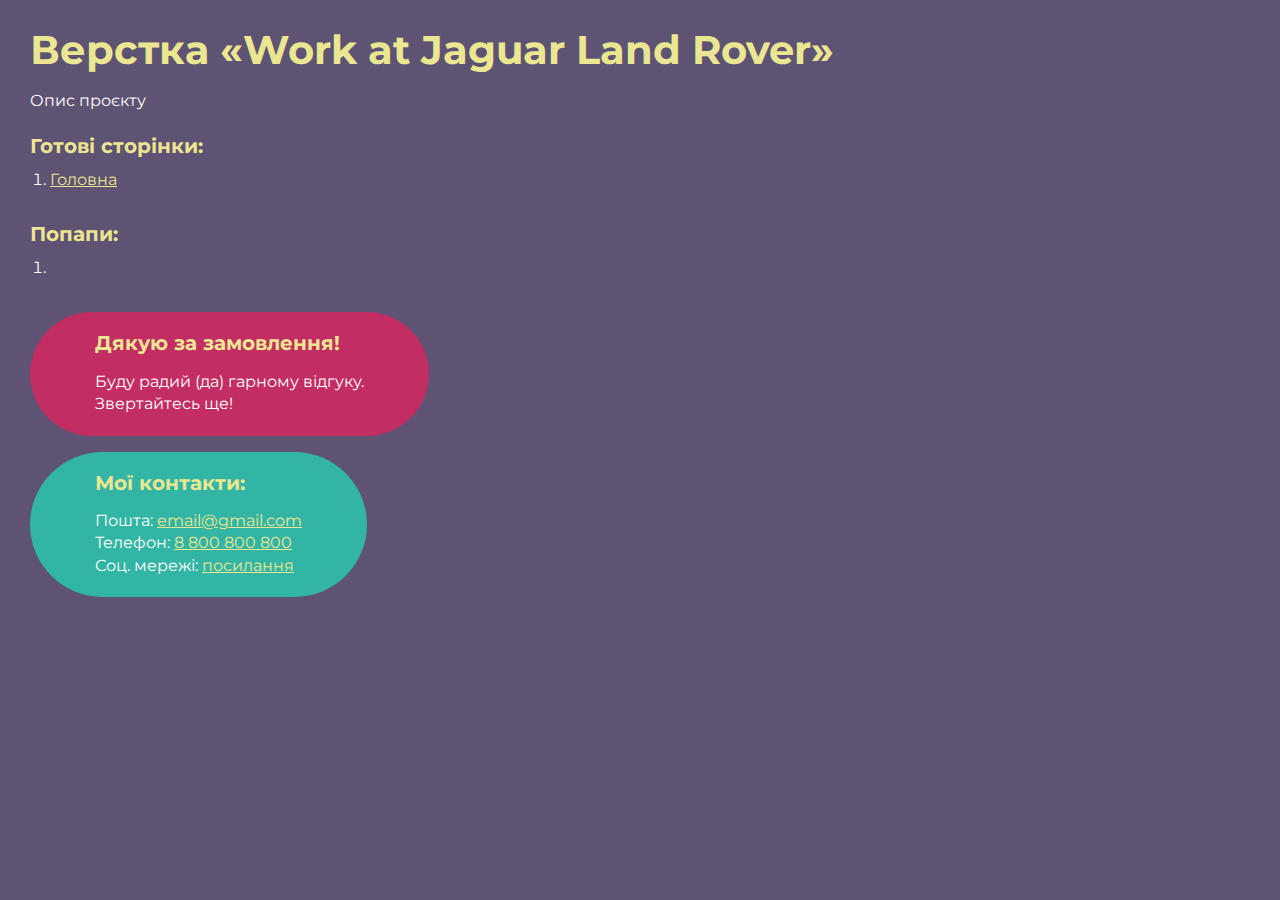
<file: index.html>
<!DOCTYPE html>
<html>

<head>
	<meta charset="UTF-8">
	<meta name="viewport" content="width=device-width, initial-scale=1.0">
	<title>Верстка «Work at Jaguar Land Rover»</title>
</head>

<body>
	<div class="rootpage">
		<h1>Верстка «Work at Jaguar Land Rover»</h1>
		<div class="rootpage__info">
			Опис проєкту
		</div>
		<h2>Готові сторінки:</h2>
		<ol class="rootpage__list">
			<li><a target="_blank" href="home.html">Головна</a></li>
		</ol>
		<h2>Попапи:</h2>
		<ol class="rootpage__list">
			<li><a target="_blank" href="home.html#"></a></li>
		</ol>
		<div class="rootpage__tnx">
			<h2>Дякую за замовлення!</h2>
			<p>Буду радий (да) гарному відгуку.</p>
			<p>Звертайтесь ще!</p>
		</div>
		<div class="rootpage__contacts">
			<h2>Мої контакти:</h2>
			<p>Пошта: <a href="mailto:email@gmail.com">email@gmail.com</a></p>
			<p>Телефон: <a href="tel:8800800800">8 800 800 800</a></p>
			<p>Соц. мережі: <a href="">посилання</a></p>
		</div>
	</div>
</body>
<style>
	@charset "UTF-8";
	@import url("https://fonts.googleapis.com/css?family=Montserrat:regular,700&display=swap");

	*,
	*::before,
	*::after {
		padding: 0px;
		margin: 0px;
		border: 0px;
		box-sizing: border-box;
	}

	html,
	body {
		height: 100%;
		margin: 0;
		padding: 0;
		min-width: 320px;
		width: 100%;
		color: #fff;
		background-color: #5e5373;
	}

	body {
		font-family: Montserrat;
		font-size: 100%;
		line-height: 1;
		font-size: 1rem;
	}

	a {
		text-decoration: underline;
		color: #ebe691
	}

	a:visited {
		text-decoration: underline;
		color: #aaa768;
	}

	a:hover {
		text-decoration: none;
	}

	ul li {
		list-style: none;
	}

	img {
		vertical-align: top;
	}

	.wrapper {
		width: 100%;
		min-height: 100%;
		overflow: hidden;
	}

	.rootpage {
		padding: 30px;
		display: flex;
		flex-direction: column;
		align-items: flex-start;
	}

	@media (max-width: 767px) {
		.rootpage {
			padding: 30px 15px;
		}
	}

	h1 {
		color: #ebe691;
		font-size: 2.5rem;
		margin: 0px 0px 1.25rem 0px;
	}

	@media (max-width: 767px) {
		h1 {
			font-size: 1.85rem;
			margin: 0px 0px 1.25rem 0px;
		}
	}

	h2 {
		color: #ebe691;
		font-size: 1.25rem;
		margin: 0px 0px 1rem 0px;
	}

	@media (max-width: 767px) {
		h2 {
			font-size: 1.125rem;
			margin: 0px 0px 1rem 0px;
		}
	}

	.rootpage__info {
		line-height: 140%;
		margin: 0px 0px 1.5rem 0px;
	}

	.rootpage__list {
		margin: 0px 0px 2.25rem 1.25rem;
	}

	.rootpage__list li:not(:last-child) {
		margin: 0px 0px 15px 0px;
	}

	.rootpage__contacts,
	.rootpage__tnx {
		border-radius: 200px;
		padding: 20px 65px;
		line-height: 140%;
	}

	@media (max-width: 767px) {

		.rootpage__contacts,
		.rootpage__tnx {
			border-radius: 40px;
			padding: 20px;
		}
	}

	.rootpage__contacts {
		background: #32b5a4;

	}

	.rootpage__contacts a {
		color: #ebe691;
	}

	.rootpage__tnx {
		background: #c22d63;
		margin: 0px 0px 1rem 0px;
	}
</style>

</html>
</file>
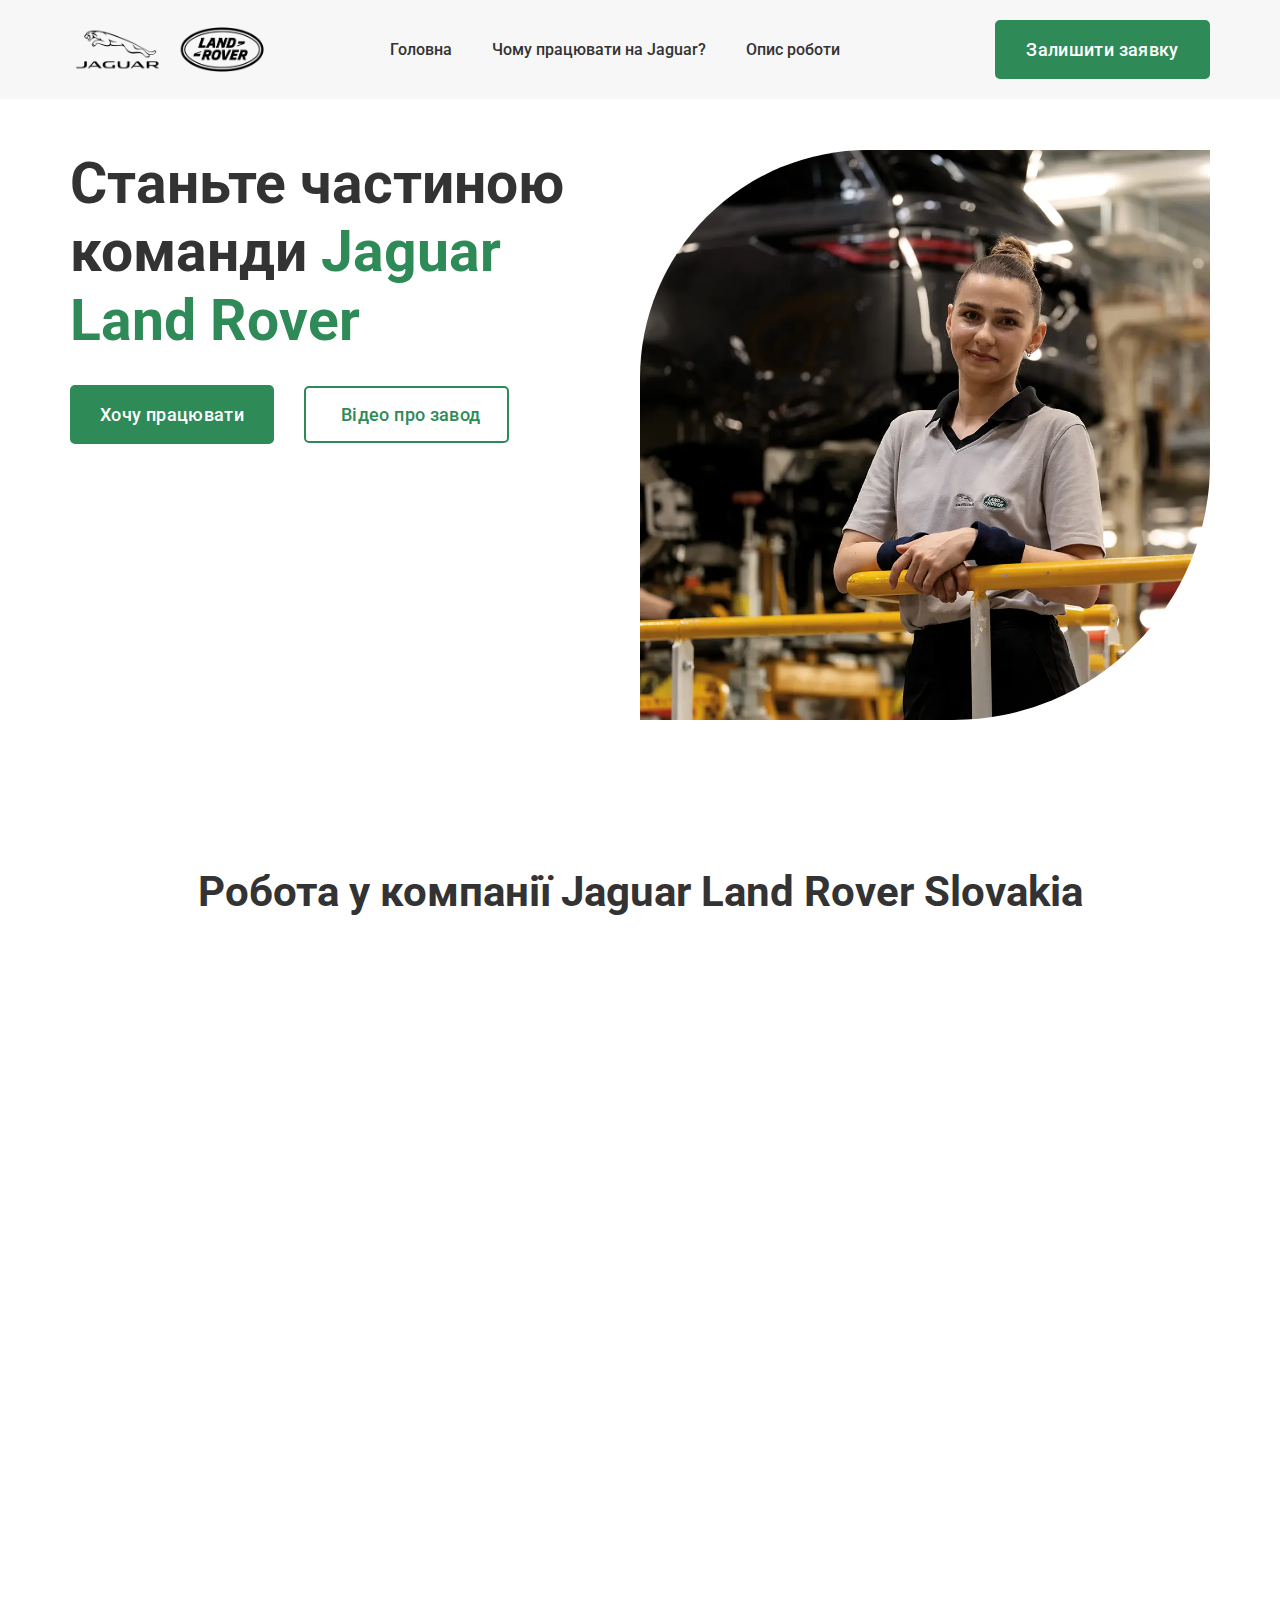
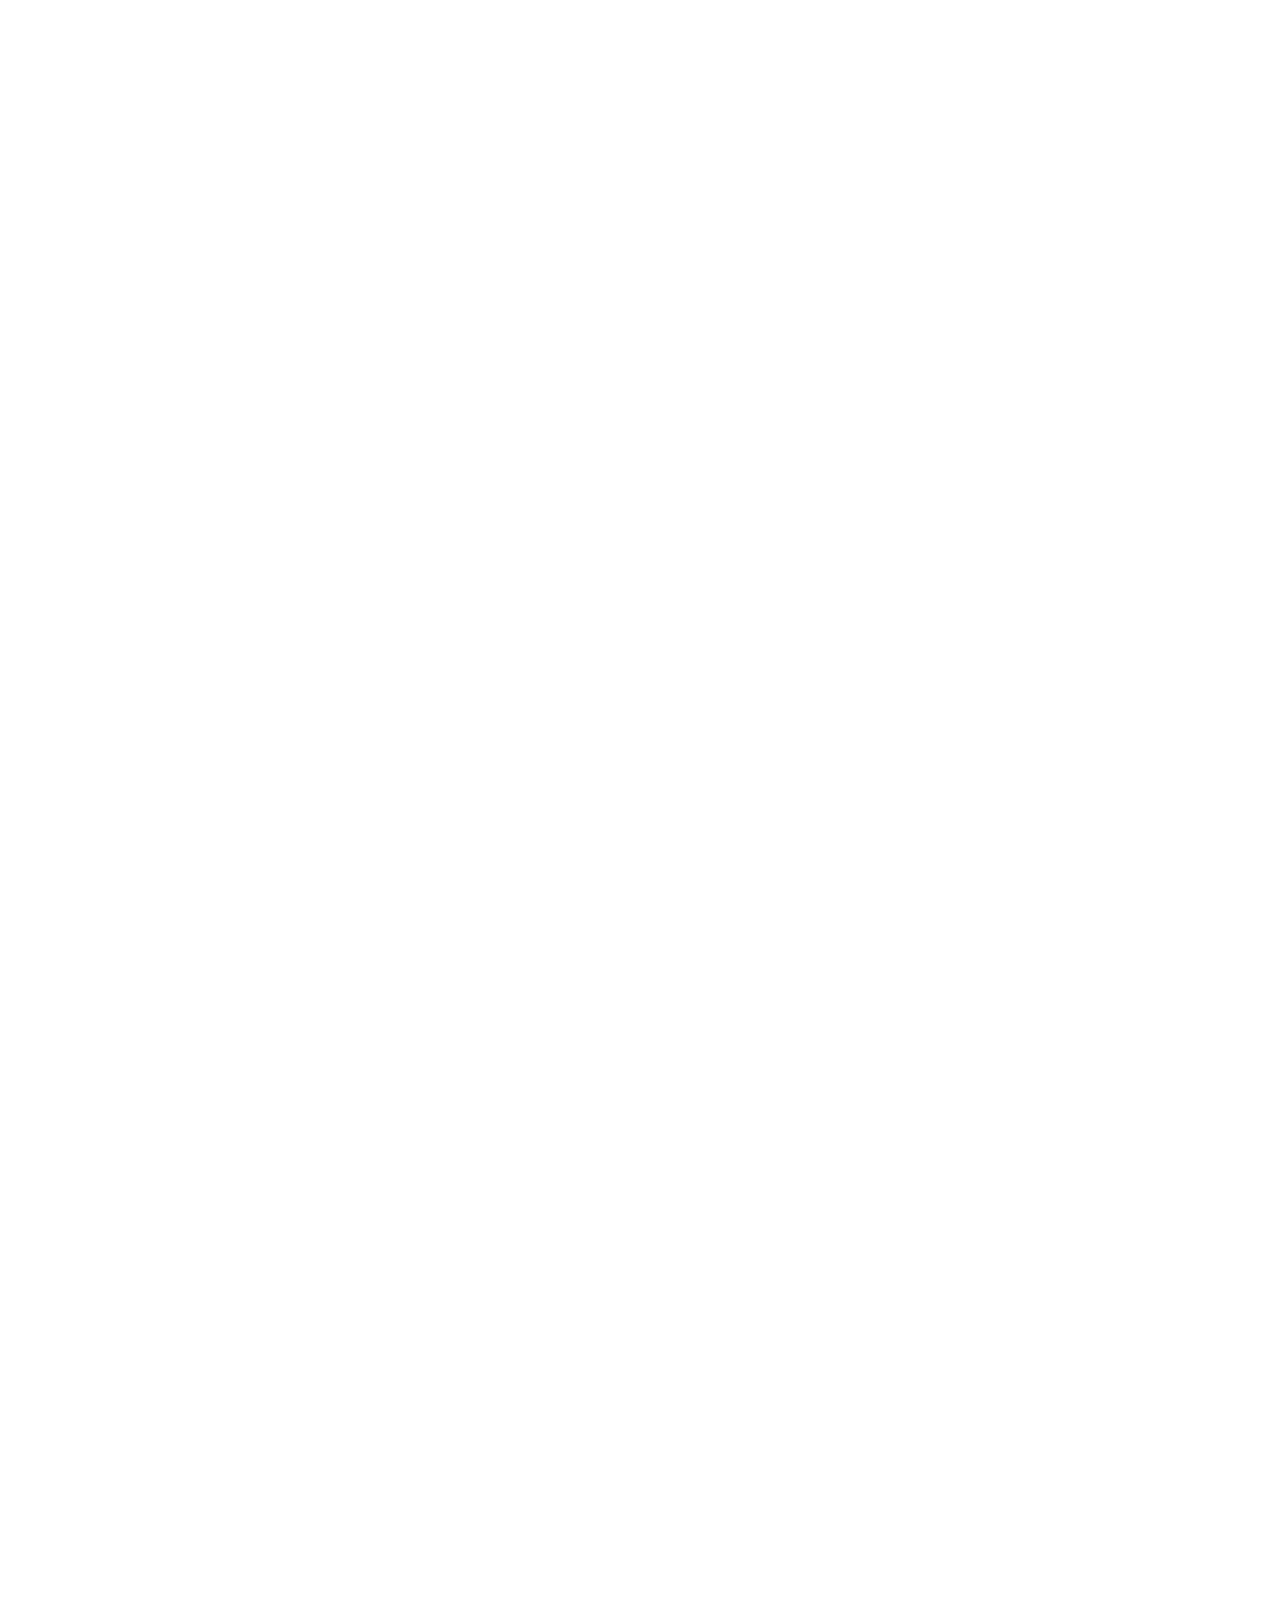
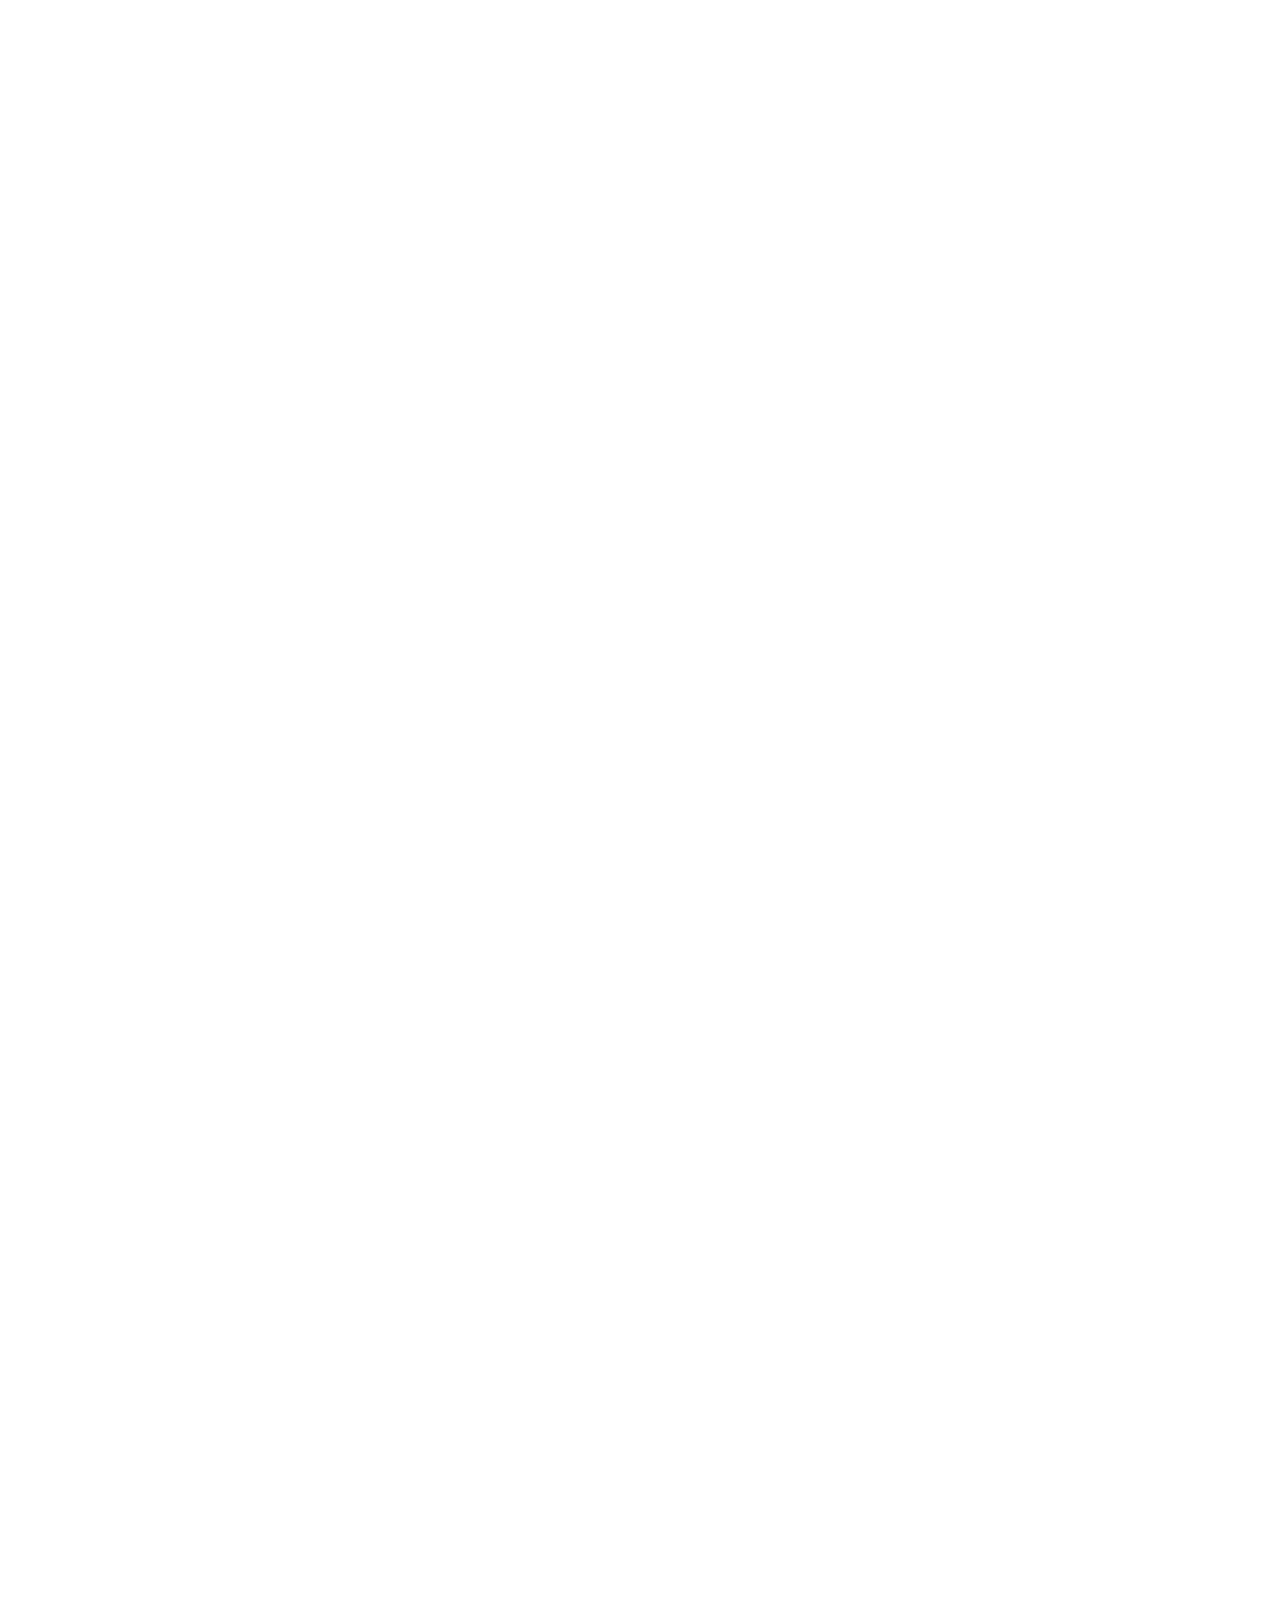
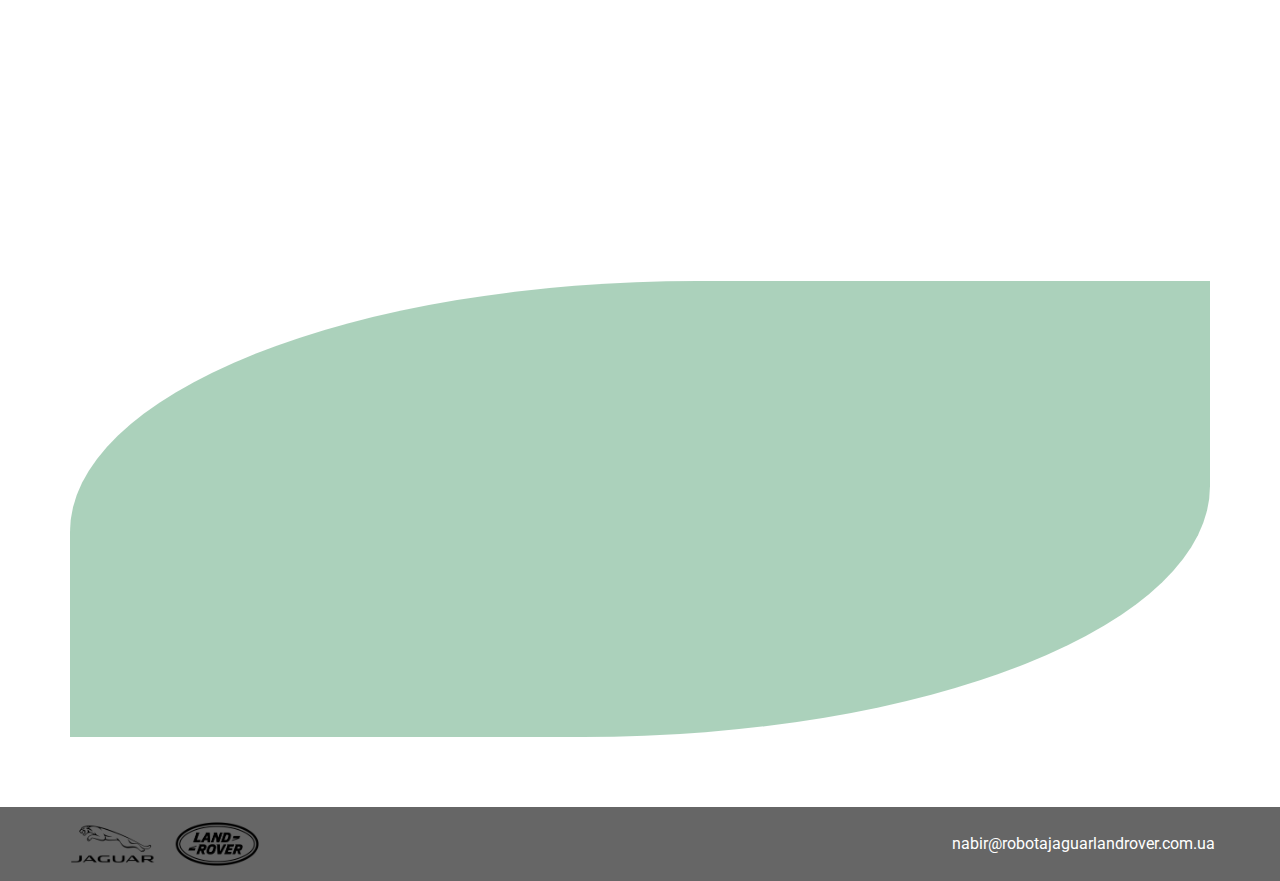
<file: home.html>
<!DOCTYPE html>
<html lang="en">

<head>
	<title>Робота в Словаччині на Jaguar Land Rover</title>
	<meta charset="UTF-8">
	<meta name="format-detection" content="telephone=no">
	<!-- <style>body{opacity: 0;}</style> -->
	<link rel="stylesheet" href="css/style.min.css?_v=20230206161822">
	<link rel="shortcut icon" href="favicon.ico">
	<!-- <meta name="robots" content="noindex, nofollow"> -->
	<meta name="viewport" content="width=device-width, initial-scale=1.0">
</head>

<body>
	<div class="wrapper">
		<header class="header">
			<div class="header__container">
				<a href="home.html" class="header__logo">
					<picture><source srcset="img/logo.webp" type="image/webp"><img src="img/logo.png" alt="Logo"></picture>
				</a>
				<div class="header__menu menu">
					<nav class="menu__body">
						<ul class="menu__list">
							<li class="menu__item"><a href="" class="menu__link">Головна</a></li>
							<li class="menu__item"><a href="#benefits" class="menu__link">Чому працювати на Jaguar? </a></li>
							<li class="menu__item"><a href="#our-team" class="menu__link">Опис роботи </a></li>
						</ul>
					</nav>
				</div>
				<a href="#form" class="header__button button">Залишити заявку</a>
				<button type="button" class="menu__icon icon-menu"><span></span></button>
			</div>
		</header>
		<main class="page">
			<section class="page__main main-block">
				<div class="main-block__container">
					<div class="main-block__body body-main">
						<h1 class="body-main__title">Станьте частиною команди <span>Jaguar Land Rover</span></h1>
						<div class="body-main__actions actions-main">
							<a href="#form" class="actions-main__button button">Хочу працювати</a>
							<a href="https://www.youtube.com/watch?v=NEhsQ5lwHX8" target="_blank" class="actions-main__button-play button">Відео про завод</a>
						</div>
					</div>
					<div class="main-block__media"><picture><source srcset="img/main-block/1.webp" type="image/webp"><img src="img/main-block/1.png" alt="Woman"></picture></div>
				</div>
			</section>
			<section class="page__work work">
				<div class="work__container">
					<h2 data-watch data-watch-trashold="0.3" class="work__title title">Робота у компанії Jaguar Land Rover Slovakia</h2>
					<div class="work__content content-work">
						<div class="content-work__body body-work">
							<div data-watch data-watch-trashold="0.3" class="body-work__text">
								<p>
									Робота в Словаччині на виробничій лінії, де виробництво відбувається відповідно високих стандартів якості та точно визначених процесів.
								</p>
								<p>
									Пропонуємо роботу на повну зайнятість з оформленням напряму у компанії <span>Jaguar Land Rover Slovakia.</span>
								</p>
							</div>
							<a data-watch data-watch-trashold="0.3" href="#our-team" class="body-work__button button">Детальний опис </a>
						</div>
						<iframe data-watch data-watch-trashold="0.3" class="content-work__video" src="https://www.youtube.com/embed/NEhsQ5lwHX8" title="Робота на виробництві авто Jaguar Land Rover у Словаччині | Оператор виробництва" frameborder="0" allow="accelerometer; autoplay; clipboard-write; encrypted-media; gyroscope; picture-in-picture" allowfullscreen></iframe>
					</div>
				</div>
			</section>
			<section id="benefits" class="page__benefits benefits">
				<div class="benefits__container">
					<h2 data-watch data-watch-trashold="0.3" class="benefits__title title">Переваги вакансії</h2>
					<div class="benefits__items">
						<div data-watch data-watch-trashold="0.3" class="benefits__item item-benefits">
							<div class="item-benefits__media">
								<picture><source srcset="img/benefits/01.webp" type="image/webp"><img src="img/benefits/01.png" alt="Image"></picture>
							</div>
							<div class="item-benefits__sub-title">Договір</div>
							<div class="item-benefits__text">
								<p>
									Договір на невизначений термін: одразу стаєте нашим співробітником. Пропонований пакет оплати включає основну фіксовану заробітну плату, надбавку, 13-та зарплата.
								</p>
							</div>
						</div>
						<div data-watch data-watch-trashold="0.3" class="benefits__item item-benefits">
							<div class="item-benefits__media">
								<picture><source srcset="img/benefits/01.webp" type="image/webp"><img src="img/benefits/01.png" alt="Image"></picture>
							</div>
							<div class="item-benefits__sub-title">Харчування</div>
							<div class="item-benefits__text">
								<p>Харчування лише 1€. Під час перерви ви можете відпочити, або підкріпитися.</p>
							</div>
						</div>
						<div data-watch data-watch-trashold="0.3" class="benefits__item item-benefits">
							<div class="item-benefits__media">
								<picture><source srcset="img/benefits/01.webp" type="image/webp"><img src="img/benefits/01.png" alt="Image"></picture>
							</div>
							<div class="item-benefits__sub-title">Бонуси</div>
							<div class="item-benefits__text">
								<p>Розмір оплати надурочної роботи вищий, ніж передбачено законом.</p>
							</div>
						</div>
						<div data-watch data-watch-trashold="0.3" class="benefits__item item-benefits">
							<div class="item-benefits__media">
								<picture><source srcset="img/benefits/01.webp" type="image/webp"><img src="img/benefits/01.png" alt="Image"></picture>
							</div>
							<div class="item-benefits__sub-title">Транспорт</div>
							<div class="item-benefits__text">
								<p>
									На місце роботи є можливість дістатись нашим автобусним транспортом, який курсує різними маршрутами з навшколишніх міст і сіл. 
								</p>
							</div>
						</div>
						<div data-watch data-watch-trashold="0.3" class="benefits__item item-benefits">
							<div class="item-benefits__media">
								<picture><source srcset="img/benefits/01.webp" type="image/webp"><img src="img/benefits/01.png" alt="Image"></picture>
							</div>
							<div class="item-benefits__sub-title">Помешкання</div>
							<div class="item-benefits__text">
								<p>
									Якщо ви проживаєте на відстані більше ніж 70 кілометрів від Нітра, ви можете скористатись варіантами дешевого проживання біля заводу із зручним і безкоштовним транспортом до місця роботи.
								</p>
							</div>
						</div>
						<div data-watch data-watch-trashold="0.3" class="benefits__item item-benefits">
							<div class="item-benefits__media">
								<picture><source srcset="img/benefits/01.webp" type="image/webp"><img src="img/benefits/01.png" alt="Image"></picture>
							</div>
							<div class="item-benefits__sub-title">Розвиток</div>
							<div class="item-benefits__text">
								<p>
									Для нас важливий ваш розвиток, тому ми пропонуємо освітні програми для навчання та кар’єрного росту.
								</p>
							</div>
						</div>
					</div>
				</div>
			</section>
			<section class="page__like like-swiper">
				<div class="like-swiper__container">
					<h2 data-watch data-watch-trashold="0.3" class="like-swiper__title title">Що подобається нашим працівникам?</h2>
					<!-- Оболочка слайдера -->
					<div data-watch data-watch-trashold="0.3" class="like-swiper__slider swiper">
						<!-- Двигающееся часть слайдера -->
						<div class="like-swiper__wrapper swiper-wrapper">
							<!-- Слайд -->
							<div class="like-swiper__slide slide-like-swiper swiper-slide">
								<div class="slide-like-swiper__media">
									<picture><source srcset="img/like-slider/slides/1_UA.webp" type="image/webp"><img src="img/like-slider/slides/1_UA.png" alt="Slide"></picture>
								</div>
							</div>
							<div class="like-swiper__slide slide-like-swiper swiper-slide">
								<div class="slide-like-swiper__media">
									<picture><source srcset="img/like-slider/slides/2_UA.webp" type="image/webp"><img src="img/like-slider/slides/2_UA.png" alt="Slide"></picture>
								</div>
							</div>
							<div class="like-swiper__slide slide-like-swiper swiper-slide">
								<div class="slide-like-swiper__media">
									<picture><source srcset="img/like-slider/slides/3_UA.webp" type="image/webp"><img src="img/like-slider/slides/3_UA.png" alt="Slide"></picture>
								</div>
							</div>
							<div class="like-swiper__slide slide-like-swiper swiper-slide">
								<div class="slide-like-swiper__media">
									<picture><source srcset="img/like-slider/slides/4_UA.webp" type="image/webp"><img src="img/like-slider/slides/4_UA.png" alt="Slide"></picture>
								</div>
							</div>
							<div class="like-swiper__slide slide-like-swiper swiper-slide">
								<div class="slide-like-swiper__media">
									<picture><source srcset="img/like-slider/slides/5_UA.webp" type="image/webp"><img src="img/like-slider/slides/5_UA.png" alt="Slide"></picture>
								</div>
							</div>
						</div>
						<!-- Если нужна навигация (влево/вправо) -->
						<div class="swiper-wrapper__buttons buttons-swiper">
							<button type="button" class="buttons-swiper__button-prev">
								<svg viewbox="0 0 128 128" xmlns="http://www.w3.org/2000/svg">
									<title />
									<path d="M64,0a64,64,0,1,0,64,64A64.07,64.07,0,0,0,64,0Zm0,122a58,58,0,1,1,58-58A58.07,58.07,0,0,1,64,122Z" />
									<path d="M74.12,35.88a3,3,0,0,0-4.24,0l-26,26a3,3,0,0,0,0,4.24l26,26a3,3,0,0,0,4.24-4.24L50.24,64,74.12,40.12A3,3,0,0,0,74.12,35.88Z" />
								</svg>
							</button>
							<button type="button" class="buttons-swiper__button-next">
								<svg viewbox="0 0 128 128" xmlns="http://www.w3.org/2000/svg">
									<title />
									<path d="M64,0a64,64,0,1,0,64,64A64.07,64.07,0,0,0,64,0Zm0,122a58,58,0,1,1,58-58A58.07,58.07,0,0,1,64,122Z" />
									<path d="M74.12,35.88a3,3,0,0,0-4.24,0l-26,26a3,3,0,0,0,0,4.24l26,26a3,3,0,0,0,4.24-4.24L50.24,64,74.12,40.12A3,3,0,0,0,74.12,35.88Z" />
								</svg>
							</button>
						</div>
					</div>
				</div>
			</section>
			<section id="our-team" class="page__our-team our-team">
				<div class="our-team__container">
					<h2 data-watch data-watch-trashold="0.3" class="our-team__title title">Станьте частиною нашої команди</h2>
					<div class="our-team__body body-our-team">
						<div data-watch data-watch-trashold="0.3" class="body-our-team__media-1">
							<picture><source srcset="img/our-team/01.webp" type="image/webp"><img src="img/our-team/01.png" alt="Image"></picture>
						</div>
						<div class="body-our-team__content-1 content-1-body-our-team">
							<h3 data-watch data-watch-trashold="0.3" class="content-1-body-our-team__title">ОПЕРАТОР/КА ВИРОБНИЦТВА</h3>
							<div data-watch data-watch-trashold="0.3" class="content-1-body-our-team__text">
								<p>Початкова заробітна плата : <span>1276€*</span></p>
								<p>Включає гарантовану тарифну заробітну плату в розмірі 1160 євро</p>
								<p>+ бонус за відвідуваність до 10% (максимум 116 євро)</p>
								<p>+ і ми гарантуємо підвищення заробітної плати під час наступних 6 років</p>
							</div>
						</div>
						<div class="body-our-team__content-2 content-2-body-our-team">
							<h3 data-watch data-watch-trashold="0.3" class="content-2-body-our-team__title">Широкий спектр переваг:</h3>
							<ul data-watch data-watch-trashold="0.3" class="content-2-body-our-team__list">
								<li class="content-2-body-our-team__item">
									Безкоштовний автобусний транспорт або грошова надбавка на транспорт
								</li>
								<li class="content-2-body-our-team__item">
									Харчування лише за 1 євро
								</li>
								<li class="content-2-body-our-team__item">
									400 євро на рік у вигляді бонусів за вашим вибором
								</li>
								<li class="content-2-body-our-team__item">
									До 150 євро допомоги на відпочинок та навчання
								</li>
								<li class="content-2-body-our-team__item">
									Підвищені надбавки за понаднормову роботу у вихідні дні, у порівнянні з тим, що передбачено трудовим законодавством.
								</li>
								<li class="content-2-body-our-team__item">
									100% покриття страхування життя та від нещасних випадків, додаткові внески роботодавця у пенсійне накопичення
								</li>
								<li class="content-2-body-our-team__item">
									Інші переваги офіціного працевлаштування, про які дізнаєтесь після реєстрації 
								</li>
							</ul>
						</div>
						<div data-watch data-watch-trashold="0.3" class="body-our-team__media-2">
							<picture><source srcset="img/our-team/02.webp" type="image/webp"><img src="img/our-team/02.jpeg" alt="Image"></picture>
						</div>
					</div>
				</div>
			</section>
			<section class="page__nitra nitra">
				<div class="nitra__container">
					<h2 data-watch data-watch-trashold="0.3" class="nitra__title title">Місце виконання роботи: <span>місто Нітра</span></h2>
					<div class="nitra__body body-nitra">
						<div data-watch data-watch-trashold="0.3" class="body-nitra__media">
							<picture><source srcset="img/nitra/nitra.webp" type="image/webp"><img src="img/nitra/nitra.jpg" alt="Image"></picture>
						</div>
						<div class="body-nitra__content">
							<div data-watch data-watch-trashold="0.3" class="body-nitra__text">
								<p>
									Ми забезпечуємо навчання та підтримку наших працівників, щоб ви знайшли роботу, якою будете пишатися.
								</p>
								<p>
									* усі суми в євро наведені до утримання податів та зборів
								</p>
							</div>
						</div>
					</div>
				</div>
			</section>
			<section class="page__other-vacancies other-vacancies">
				<div class="other-vacancies__container">
					<h2 data-watch data-watch-trashold="0.3" class="other-vacancies__title title">Інші вакансії</h2>
					<div class="other-vacancies__body body-other-vacancies">
						<div data-watch data-watch-trashold="0.3" class="body-other-vacancies__media">
							<picture><source srcset="img/others-vacancies/01.webp" type="image/webp"><img src="img/others-vacancies/01.jpg" alt="Image"></picture>
						</div>
						<div class="body-other-vacancies__content">
							<ul data-watch data-watch-trashold="0.3" class="body-other-vacancies__list">
								<li class="body-other-vacancies__item">
									Працівник технічного обслуговування у кузовному відділі
								</li>
								<li class="body-other-vacancies__item">
									Виправних дефектів у кузовному відділі
								</li>
								<li class="body-other-vacancies__item">
									Працівник технічного обслуговування у монтажному відділі
								</li>
								<li class="body-other-vacancies__item">Автоелектрик</li>
								<li class="body-other-vacancies__item">Автомеханік</li>
								<li class="body-other-vacancies__item">Виправних дефектів у фарбувальному відділі</li>
								<li class="body-other-vacancies__item">Технік з’єднання</li>
							</ul>
						</div>
					</div>
				</div>
			</section>
			<section id="form" class="page__application application">
				<div class="application__container">
					<h2 data-watch data-watch-trashold="0.3" class="application__title title">Залишайте заявку і ми з Вами зв'яжемось</h2>
					<form action="#" class="application__form form-application">
						<div data-watch data-watch-trashold="0.3" class="form-application__item item-form-application">
							<label for="user" class="item-form-application__label">ПІБ:</label>
							<input id="user" class="item-form-application__input" type="text" name="user-name" placeholder="ПІБ" required>
						</div>
						<div data-watch data-watch-trashold="0.3" class="form-application__item item-form-application">
							<label for="tel" class="item-form-application__label">Ваш контактний номер:</label>
							<input id="tel" class="item-form-application__input" type="tel" placeholder="+380996848631" required>
						</div>
						<div data-watch data-watch-trashold="0.3" class="form-application__item item-form-application">
							<label for="mail" class="item-form-application__label">Ваш email:</label>
							<input id="mail" class="item-form-application__input" type="mail" placeholder="Email" required>
						</div>
						<button data-watch data-watch-trashold="0.3" class="form-application__button button" type="button">Надіслати</button>
					</form>
				</div>
			</section>
		</main>
		<footer class="footer">
			<div class="footer__container">
				<a href="" class="footer__logo">
					<picture><source srcset="img/logo.webp" type="image/webp"><img src="img/logo.png" alt="Logo"></picture>
				</a>
				<a href="mailto:nabir@robotajaguarlandrover.com.ua" class="footer__mail">nabir@robotajaguarlandrover.com.ua</a>
			</div>
		</footer>
	</div>
	<script src="js/app.min.js?_v=20230206161822"></script>
</body>

</html>
</file>
<file: css/style.min.css>
@charset "UTF-8";@import url(https://fonts.googleapis.com/css?family=Roboto:regular,500,700&display=swap);*{padding:0;margin:0;border:0}*,:after,:before{-webkit-box-sizing:border-box;box-sizing:border-box}body,html{height:100%;min-width:320px}body{color:#333;line-height:1;font-family:Roboto;font-size:1rem;-ms-text-size-adjust:100%;-moz-text-size-adjust:100%;-webkit-text-size-adjust:100%;-webkit-font-smoothing:antialiased;-moz-osx-font-smoothing:grayscale}button,input,textarea{font-family:Roboto;font-size:inherit}button{cursor:pointer;color:inherit;background-color:inherit}a{color:inherit;text-decoration:none}ul li{list-style:none}img{vertical-align:top}h1,h2,h3,h4,h5,h6{font-weight:inherit;font-size:inherit}.lock body{overflow:hidden;-ms-touch-action:none;touch-action:none;-ms-scroll-chaining:none;overscroll-behavior:none}.wrapper{min-height:100%;display:-webkit-box;display:-ms-flexbox;display:flex;-webkit-box-orient:vertical;-webkit-box-direction:normal;-ms-flex-direction:column;flex-direction:column;overflow:hidden}@supports (overflow:clip){.wrapper{overflow:clip}}.wrapper>main{-webkit-box-flex:1;-ms-flex:1 1 auto;flex:1 1 auto}.wrapper>*{min-width:0}[class*=__container]{max-width:73.125rem;margin:0 auto;padding:0 .9375rem}[class*=-ibg]{position:relative}[class*=-ibg] img{position:absolute;width:100%;height:100%;top:0;left:0;-o-object-fit:cover;object-fit:cover}[class*=-ibg_contain] img{-o-object-fit:contain;object-fit:contain}body::-webkit-scrollbar{width:.9375rem}body::-webkit-scrollbar-track{background:rgba(46,139,86,.4)}body::-webkit-scrollbar-thumb{background-color:#2e8b57;border-radius:.9375rem}.button{display:inline-block;text-align:center;padding:14px 28px;background:#2e8b57;border:2px solid #2e8b57;letter-spacing:.02em;color:#fff;font-weight:500;font-size:18px;line-height:1.5;border-radius:5px;-webkit-transition:all .3s ease 0s;-o-transition:all .3s ease 0s;transition:all .3s ease 0s}.button:hover{-webkit-box-shadow:2px 2px 2px 2px #1e5937;box-shadow:2px 2px 2px 2px #1e5937}.title{font-size:2.625rem;font-weight:700;line-height:1.5;text-align:center;-webkit-transition:all .8s ease 0s;-o-transition:all .8s ease 0s;transition:all .8s ease 0s;-webkit-transform:translate(0,20%);-ms-transform:translate(0,20%);transform:translate(0,20%);opacity:0}.title._watcher-view{-webkit-transform:translate(0,0);-ms-transform:translate(0,0);transform:translate(0,0);opacity:1}.header{position:fixed;top:0;left:0;width:100%;padding:20px 0;background-color:#f7f7f7;z-index:50}.header__container{display:-webkit-box;display:-ms-flexbox;display:flex;-webkit-box-align:center;-ms-flex-align:center;align-items:center;-webkit-column-gap:120px;-moz-column-gap:120px;column-gap:120px}.header__logo{-webkit-box-flex:0;-ms-flex:0 0 200px;flex:0 0 200px;width:200px;z-index:5}.header__logo img{width:100%}.header__menu{-webkit-box-flex:1;-ms-flex:1 1 auto;flex:1 1 auto}.header__button{-webkit-box-flex:0;-ms-flex:0 0 215px;flex:0 0 215px;z-index:2}.menu__icon{display:none}.menu__list{display:-webkit-box;display:-ms-flexbox;display:flex;-ms-flex-wrap:wrap;flex-wrap:wrap;-webkit-box-align:center;-ms-flex-align:center;align-items:center;-webkit-column-gap:40px;-moz-column-gap:40px;column-gap:40px;row-gap:15px}.menu__link{position:relative;line-height:1.6;font-weight:500;-webkit-transition:all .3s ease 0s;-o-transition:all .3s ease 0s;transition:all .3s ease 0s}.menu__link::before{content:"";position:absolute;bottom:-5px;left:0;width:0;height:2px;background:#2e8b57;-webkit-transition:all .3s ease 0s;-o-transition:all .3s ease 0s;transition:all .3s ease 0s}.menu__link:hover{color:#2e8b57}.menu__link:hover::before{width:100%}.icon-menu{display:none}.footer{background:rgba(0,0,0,.6)}.footer__container{padding:15px 10px;display:-webkit-box;display:-ms-flexbox;display:flex;-ms-flex-wrap:wrap;flex-wrap:wrap;gap:20px;-webkit-box-pack:justify;-ms-flex-pack:justify;justify-content:space-between;-webkit-box-align:center;-ms-flex-align:center;align-items:center}.footer__logo{max-width:100%}.footer__logo img{width:200px}.footer__mail{color:#fff}.main-block{padding-top:150px;padding-bottom:70px}.main-block__container{display:-webkit-box;display:-ms-flexbox;display:flex;row-gap:30px}.main-block__body{-webkit-box-flex:0;-ms-flex:0 1 50%;flex:0 1 50%}.main-block__media{border-radius:40% 0 45% 0;overflow:hidden;-webkit-box-flex:0;-ms-flex:0 1 50%;flex:0 1 50%;max-width:100%}.main-block__media img{width:100%}.body-main{display:-webkit-box;display:-ms-flexbox;display:flex;-webkit-box-orient:vertical;-webkit-box-direction:normal;-ms-flex-direction:column;flex-direction:column;row-gap:30px;padding-right:30px}.body-main__title{font-weight:700;line-height:1.2;font-size:3.5625rem;-webkit-animation:title .5s linear;animation:title .5s linear}.body-main__title span{color:#2e8b57}@-webkit-keyframes title{0%{-webkit-transform:translateX(-5%);transform:translateX(-5%);opacity:0}100%{-webkit-transform:translateX(0);transform:translateX(0);opacity:1}}@keyframes title{0%{-webkit-transform:translateX(-5%);transform:translateX(-5%);opacity:0}100%{-webkit-transform:translateX(0);transform:translateX(0);opacity:1}}.body-main__actions{-webkit-animation:buttons .5s linear;animation:buttons .5s linear}@-webkit-keyframes buttons{0%{-webkit-transform:translateX(-10%);transform:translateX(-10%);opacity:0}100%{-webkit-transform:translateX(0);transform:translateX(0);opacity:1}}@keyframes buttons{0%{-webkit-transform:translateX(-10%);transform:translateX(-10%);opacity:0}100%{-webkit-transform:translateX(0);transform:translateX(0);opacity:1}}.actions-main{display:-webkit-box;display:-ms-flexbox;display:flex;-webkit-box-align:center;-ms-flex-align:center;align-items:center;-webkit-column-gap:30px;-moz-column-gap:30px;column-gap:30px;row-gap:20px;-ms-flex-wrap:wrap;flex-wrap:wrap}.actions-main__button-play{padding:13px 27px;position:relative;background:0 0;color:#2e8b57;padding-left:35px}.actions-main__button-play:hover{-webkit-box-shadow:2px 2px 2px 2px #2e8b57;box-shadow:2px 2px 2px 2px #2e8b57}.work{padding:70px 0}.work__title:not(:last-child){margin-bottom:1.875rem}.content-work{display:-webkit-box;display:-ms-flexbox;display:flex;-webkit-column-gap:1.25rem;-moz-column-gap:1.25rem;column-gap:1.25rem;row-gap:30px}.content-work__body{-webkit-box-flex:0;-ms-flex:0 1 50%;flex:0 1 50%}.content-work__video{-webkit-box-flex:0;-ms-flex:0 1 50%;flex:0 1 50%;border-radius:10px;overflow:hidden;position:relative;min-height:260px;-webkit-transition:all .8s ease 0s;-o-transition:all .8s ease 0s;transition:all .8s ease 0s;-webkit-transform:translate(15%,0);-ms-transform:translate(15%,0);transform:translate(15%,0);opacity:0}.content-work__video._watcher-view{-webkit-transform:translate(0,0);-ms-transform:translate(0,0);transform:translate(0,0);opacity:1}.body-work__text{max-width:430px;font-size:1.125rem;line-height:1.5;-webkit-transition:all .8s ease 0s;-o-transition:all .8s ease 0s;transition:all .8s ease 0s;-webkit-transform:translate(-15%,0);-ms-transform:translate(-15%,0);transform:translate(-15%,0);opacity:0}.body-work__text p:not(:last-child){margin-bottom:.625rem}.body-work__text:not(:last-child){margin-bottom:1.875rem}.body-work__text span{color:#2e8b57;font-weight:700}.body-work__text._watcher-view{-webkit-transform:translate(0,0);-ms-transform:translate(0,0);transform:translate(0,0);opacity:1}.body-work__button{-webkit-transition:all .8s ease 0s;-o-transition:all .8s ease 0s;transition:all .8s ease 0s;-webkit-transform:translate(-15%,0);-ms-transform:translate(-15%,0);transform:translate(-15%,0);opacity:0}.body-work__button._watcher-view{-webkit-transform:translate(0,0);-ms-transform:translate(0,0);transform:translate(0,0);opacity:1}.benefits{padding:70px 0}.benefits__title:not(:last-child){margin-bottom:1.875rem}.benefits__items{display:-ms-grid;display:grid;-ms-grid-columns:(1fr)[3];grid-template-columns:repeat(3,1fr);gap:30px}.item-benefits{padding:.9375rem;border:.0625rem solid rgba(0,0,0,.1);border-radius:.625rem;display:-webkit-box;display:-ms-flexbox;display:flex;-webkit-box-orient:vertical;-webkit-box-direction:normal;-ms-flex-direction:column;flex-direction:column;-webkit-box-align:center;-ms-flex-align:center;align-items:center;row-gap:1.25rem;-webkit-transition:all .8s ease 0s;-o-transition:all .8s ease 0s;transition:all .8s ease 0s;-webkit-transform:translate(0,20%);-ms-transform:translate(0,20%);transform:translate(0,20%);opacity:0}.item-benefits._watcher-view{-webkit-transform:translate(0,0);-ms-transform:translate(0,0);transform:translate(0,0);opacity:1}.item-benefits__media{border-radius:50%;overflow:hidden}.item-benefits__sub-title{font-size:1.375rem;font-weight:500;line-height:1.5}.item-benefits__text{text-align:center;line-height:1.5}.like-swiper__title:not(:last-child){margin-bottom:1.875rem}.like-swiper__slider{position:relative;-webkit-transition:all .8s ease 0s;-o-transition:all .8s ease 0s;transition:all .8s ease 0s;-webkit-transform:translate(0,20%);-ms-transform:translate(0,20%);transform:translate(0,20%);opacity:0}.like-swiper__slider._watcher-view{-webkit-transform:translate(0,0);-ms-transform:translate(0,0);transform:translate(0,0);opacity:1}.slide-like-swiper__media{max-width:100%}.slide-like-swiper__media img{width:100%}.buttons-swiper{padding-top:.9375rem;position:relative;top:0;left:0;width:100%;height:100%;display:-webkit-box;display:-ms-flexbox;display:flex;-webkit-box-pack:justify;-ms-flex-pack:justify;justify-content:space-between;-webkit-box-align:center;-ms-flex-align:center;align-items:center;gap:1.25rem}.buttons-swiper__button-prev{width:3.125rem;height:3.125rem;border-radius:50%;-webkit-transition:background-color .3s ease 0s;-o-transition:background-color .3s ease 0s;transition:background-color .3s ease 0s}.buttons-swiper__button-next{width:3.125rem;height:3.125rem;border-radius:50%;-webkit-transform:rotate(180deg);-ms-transform:rotate(180deg);transform:rotate(180deg);-webkit-transition:background-color .3s ease 0s;-o-transition:background-color .3s ease 0s;transition:background-color .3s ease 0s}.our-team{padding:4.375rem 0}.our-team__title{background-color:#2e8b57;color:#fff;padding:.3125rem}.our-team__title:not(:last-child){margin-bottom:1.875rem}.body-our-team{display:-ms-grid;display:grid;-ms-grid-columns:(1fr)[2];grid-template-columns:repeat(2,1fr)}.body-our-team__media-1{border-radius:40% 0 45% 0;overflow:hidden;max-width:100%;-webkit-transition:all .8s ease 0s;-o-transition:all .8s ease 0s;transition:all .8s ease 0s;-webkit-transform:translate(-15%,0);-ms-transform:translate(-15%,0);transform:translate(-15%,0);opacity:0}.body-our-team__media-1 img{width:100%}.body-our-team__media-1._watcher-view{-webkit-transform:translate(0,0);-ms-transform:translate(0,0);transform:translate(0,0);opacity:1}.body-our-team__media-2{border-radius:40% 0 45% 0;overflow:hidden;max-width:100%;-webkit-transition:all .8s ease 0s;-o-transition:all .8s ease 0s;transition:all .8s ease 0s;-webkit-transform:translate(15%,0);-ms-transform:translate(15%,0);transform:translate(15%,0);opacity:0}.body-our-team__media-2 img{width:100%}.body-our-team__media-2._watcher-view{-webkit-transform:translate(0,0);-ms-transform:translate(0,0);transform:translate(0,0);opacity:1}.content-1-body-our-team{padding:.9375rem 1.875rem}.content-1-body-our-team__title{text-transform:uppercase;text-align:center;font-size:2rem;font-weight:700;line-height:1.3;-webkit-transition:all .8s ease 0s;-o-transition:all .8s ease 0s;transition:all .8s ease 0s;-webkit-transform:translate(15%,0);-ms-transform:translate(15%,0);transform:translate(15%,0);opacity:0}.content-1-body-our-team__title:not(:last-child){margin-bottom:1.25rem}.content-1-body-our-team__title._watcher-view{-webkit-transform:translate(0,0);-ms-transform:translate(0,0);transform:translate(0,0);opacity:1}.content-1-body-our-team__text{font-size:1.5rem;line-height:1.5;-webkit-transition:all .8s ease 0s;-o-transition:all .8s ease 0s;transition:all .8s ease 0s;-webkit-transform:translate(15%,0);-ms-transform:translate(15%,0);transform:translate(15%,0);opacity:0}.content-1-body-our-team__text._watcher-view{-webkit-transform:translate(0,0);-ms-transform:translate(0,0);transform:translate(0,0);opacity:1}.content-1-body-our-team__text p:not(:last-child){margin-bottom:.5rem}.content-1-body-our-team__text span{font-weight:700}.content-2-body-our-team{padding:15px 30px}.content-2-body-our-team__title{text-align:center;font-size:2rem;font-weight:700;line-height:1.3;-webkit-transition:all .8s ease 0s;-o-transition:all .8s ease 0s;transition:all .8s ease 0s;-webkit-transform:translate(-15%,0);-ms-transform:translate(-15%,0);transform:translate(-15%,0);opacity:0}.content-2-body-our-team__title._watcher-view{-webkit-transform:translate(0,0);-ms-transform:translate(0,0);transform:translate(0,0);opacity:1}.content-2-body-our-team__title:not(:last-child){margin-bottom:1.25rem}.content-2-body-our-team__list{-webkit-transition:all .8s ease 0s;-o-transition:all .8s ease 0s;transition:all .8s ease 0s;-webkit-transform:translate(-15%,0);-ms-transform:translate(-15%,0);transform:translate(-15%,0);opacity:0}.content-2-body-our-team__list._watcher-view{-webkit-transform:translate(0,0);-ms-transform:translate(0,0);transform:translate(0,0);opacity:1}.content-2-body-our-team__item{position:relative;line-height:1.5;padding-left:32px}.content-2-body-our-team__item:not(:last-child){margin-bottom:.5rem}.no-webp .content-2-body-our-team__item::before{background:url(../img/our-team/icons/chek.png) 0 2.5px no-repeat}.content-2-body-our-team__item::before{content:"";position:absolute;top:0;left:0;-webkit-box-flex:0;-ms-flex:0 0 16px;flex:0 0 16px;width:32px;height:32px}.nitra{padding:70px 0}.nitra__title:not(:last-child){margin-bottom:1.875rem}.body-nitra{display:-ms-grid;display:grid;-ms-grid-columns:(1fr)[2];grid-template-columns:repeat(2,1fr)}.body-nitra__media{border-radius:40% 0 45% 0;overflow:hidden;max-width:100%;-webkit-transition:all .8s ease 0s;-o-transition:all .8s ease 0s;transition:all .8s ease 0s;-webkit-transform:translate(-15%,0);-ms-transform:translate(-15%,0);transform:translate(-15%,0);opacity:0}.body-nitra__media._watcher-view{-webkit-transform:translate(0,0);-ms-transform:translate(0,0);transform:translate(0,0);opacity:1}.body-nitra__media img{width:100%}.body-nitra__content{padding:15px 30px}.body-nitra__text{font-size:1.375rem;line-height:1.5;-webkit-transition:all .8s ease 0s;-o-transition:all .8s ease 0s;transition:all .8s ease 0s;-webkit-transform:translate(15%,0);-ms-transform:translate(15%,0);transform:translate(15%,0);opacity:0}.body-nitra__text._watcher-view{-webkit-transform:translate(0,0);-ms-transform:translate(0,0);transform:translate(0,0);opacity:1}.other-vacancies{padding:70px 0}.other-vacancies__title:not(:last-child){margin-bottom:1.875rem}.body-other-vacancies{display:-ms-grid;display:grid;-ms-grid-columns:(1fr)[2];grid-template-columns:repeat(2,1fr)}.body-other-vacancies__media{border-radius:40% 0 45% 0;overflow:hidden;max-width:100%;-webkit-transition:all .8s ease 0s;-o-transition:all .8s ease 0s;transition:all .8s ease 0s;-webkit-transform:translate(-15%,0);-ms-transform:translate(-15%,0);transform:translate(-15%,0);opacity:0}.body-other-vacancies__media._watcher-view{-webkit-transform:translate(0,0);-ms-transform:translate(0,0);transform:translate(0,0);opacity:1}.body-other-vacancies__media img{width:100%}.body-other-vacancies__content{padding:20px}.body-other-vacancies__list{-webkit-transition:all .8s ease 0s;-o-transition:all .8s ease 0s;transition:all .8s ease 0s;-webkit-transform:translate(15%,0);-ms-transform:translate(15%,0);transform:translate(15%,0);opacity:0}.body-other-vacancies__list._watcher-view{-webkit-transform:translate(0,0);-ms-transform:translate(0,0);transform:translate(0,0);opacity:1}.body-other-vacancies__item{position:relative;font-size:1.125rem;line-height:1.5;padding-left:32px}.body-other-vacancies__item:not(:last-child){margin-bottom:8px}.body-other-vacancies__item::before{content:"";position:absolute;top:7px;left:0;width:10px;height:10px;background:#2e8b57;border-radius:50%}.application{padding:70px 0}.application__title{text-align:right}.application__title:not(:last-child){margin-bottom:1.875rem}.form-application{border-radius:55% 0;background:rgba(46,139,86,.4);padding:3.125rem;display:-webkit-box;display:-ms-flexbox;display:flex;-webkit-box-orient:vertical;-webkit-box-direction:normal;-ms-flex-direction:column;flex-direction:column;-webkit-box-align:center;-ms-flex-align:center;align-items:center}.form-application__item:not(:last-child){margin-bottom:3.125rem}.form-application__button{-webkit-transition:all .8s ease 0s;-o-transition:all .8s ease 0s;transition:all .8s ease 0s;-webkit-transform:translate(0,20%);-ms-transform:translate(0,20%);transform:translate(0,20%);opacity:0}.form-application__button._watcher-view{-webkit-transform:translate(0,0);-ms-transform:translate(0,0);transform:translate(0,0);opacity:1}.item-form-application{position:relative;-webkit-transition:all .8s ease 0s;-o-transition:all .8s ease 0s;transition:all .8s ease 0s;-webkit-transform:translate(0,20%);-ms-transform:translate(0,20%);transform:translate(0,20%);opacity:0}.item-form-application._watcher-view{-webkit-transform:translate(0,0);-ms-transform:translate(0,0);transform:translate(0,0);opacity:1}.item-form-application__input{padding:15px 10px;border-radius:4px;width:270px;background-color:#fff;color:#fff}.item-form-application__input::-webkit-input-placeholder{letter-spacing:2px}.item-form-application__input::-moz-placeholder{letter-spacing:2px}.item-form-application__input:-ms-input-placeholder{letter-spacing:2px}.item-form-application__input::-ms-input-placeholder{letter-spacing:2px}.item-form-application__input::placeholder{letter-spacing:2px}.item-form-application__input:focus::-webkit-input-placeholder{color:#fff}.item-form-application__input:focus::-moz-placeholder{color:#fff}.item-form-application__input:focus:-ms-input-placeholder{color:#fff}.item-form-application__input:focus::-ms-input-placeholder{color:#fff}.item-form-application__input:focus::placeholder{color:#fff}.item-form-application__input:focus{outline:0;background-color:rgba(46,139,86,.7);-webkit-transition:all .3s ease 0s;-o-transition:all .3s ease 0s;transition:all .3s ease 0s}.item-form-application__label{position:absolute;top:-50%;left:10px;width:100%;font-weight:700;letter-spacing:3px;color:#fff}.swiper{overflow:hidden}.swiper-wrapper{width:100%;height:100%;-webkit-box-sizing:content-box;box-sizing:content-box;display:-webkit-box;display:-ms-flexbox;display:flex;position:relative}.swiper-vertical .swiper-wrapper{-webkit-box-orient:vertical;-webkit-box-direction:normal;-ms-flex-direction:column;flex-direction:column}.swiper-autoheight .swiper-wrapper{-webkit-box-align:start;-ms-flex-align:start;align-items:flex-start}.swiper-initialized .swiper-slide{-ms-flex-negative:0;flex-shrink:0}.swiper-android .swiper-slide,.swiper-android .swiper-wrapper{-webkit-transform:translate3d(0,0,0);transform:translate3d(0,0,0)}.swiper-button-lock{display:none!important}@media (max-width:520px){.header__button{display:none}.menu__body{padding-top:110px}.menu__body::before{height:84px}}@media (max-width:510px){.footer__container{-webkit-box-pack:center;-ms-flex-pack:center;justify-content:center}}@media (max-width:73.125em){.header__container{-webkit-column-gap:60px;-moz-column-gap:60px;column-gap:60px}.body-main__title{font-size:2.625rem}}@media (max-width:61.99875em){.header__container{-webkit-column-gap:15px;-moz-column-gap:15px;column-gap:15px}.main-block{padding-top:190px;padding-bottom:50px}.main-block__container{-webkit-box-orient:vertical;-webkit-box-direction:normal;-ms-flex-direction:column;flex-direction:column}.body-main{padding-right:0}.work{padding:50px 0}.work__title{font-size:2.375rem}.benefits{padding:50px 0}.benefits__title{font-size:2.375rem}.benefits__items{-ms-grid-columns:(1fr)[2];grid-template-columns:repeat(2,1fr)}.like-swiper__title{font-size:2.375rem}.our-team{padding:3.125rem 0}.our-team__title{font-size:2.375rem}.body-our-team{-ms-grid-columns:1fr;grid-template-columns:1fr}.body-our-team__media-1{display:none}.body-our-team__media-2{display:none}.content-1-body-our-team__title{-webkit-transform:translate(0,20%);-ms-transform:translate(0,20%);transform:translate(0,20%)}.content-1-body-our-team__text{-webkit-transform:translate(0,20%);-ms-transform:translate(0,20%);transform:translate(0,20%)}.content-2-body-our-team__title{-webkit-transform:translate(0,20%);-ms-transform:translate(0,20%);transform:translate(0,20%)}.content-2-body-our-team__list{-webkit-transform:translate(0,20%);-ms-transform:translate(0,20%);transform:translate(0,20%)}.nitra{padding:50px 0}.nitra__title{font-size:2.375rem}.body-nitra__text{font-size:1.125rem}.other-vacancies{padding:50px 0}.other-vacancies__title{font-size:2.375rem}.body-other-vacancies{-ms-grid-columns:1fr;grid-template-columns:1fr}.body-other-vacancies__media{margin-bottom:1.875rem}.application{padding:50px 0}.application__title{font-size:2.375rem}}@media (max-width:47.99875em){.header{padding:20px 0}.menu__body{z-index:2;position:fixed;top:0;left:-100%;-webkit-transition:all .3s ease 0s;-o-transition:all .3s ease 0s;transition:all .3s ease 0s;width:100%;height:100%;overflow:auto;background:#2e8b57;color:#fff;display:-webkit-box;display:-ms-flexbox;display:flex;-webkit-box-orient:vertical;-webkit-box-direction:normal;-ms-flex-direction:column;flex-direction:column;-webkit-box-align:center;-ms-flex-align:center;align-items:center;row-gap:25px;padding-top:130px;padding-bottom:20px;padding-left:15px;padding-right:15px}.menu__body::before{content:"";position:fixed;top:0;left:0;width:100%;height:99px;background:#fff;z-index:2;left:-100%;-webkit-transition:all .3s ease 0s;-o-transition:all .3s ease 0s;transition:all .3s ease 0s}.menu-open .menu__body{left:0}.menu-open .menu__body::before{left:0}.menu__list{-webkit-box-orient:vertical;-webkit-box-direction:normal;-ms-flex-direction:column;flex-direction:column;text-align:center;row-gap:10px}.menu__link{font-size:22px}.icon-menu{display:block;position:relative;width:1.875rem;height:1.125rem;z-index:5}.icon-menu span,.icon-menu::after,.icon-menu::before{content:"";-webkit-transition:all .3s ease 0s;-o-transition:all .3s ease 0s;transition:all .3s ease 0s;right:0;position:absolute;width:100%;height:.125rem;background-color:#154229}.icon-menu::before{top:0}.icon-menu::after{bottom:0}.icon-menu span{top:calc(50% - .0625rem)}.menu-open .icon-menu span{width:0}.menu-open .icon-menu::before{top:calc(50% - .0625rem);-webkit-transform:rotate(-45deg);-ms-transform:rotate(-45deg);transform:rotate(-45deg)}.menu-open .icon-menu::after{bottom:calc(50% - .0625rem);-webkit-transform:rotate(45deg);-ms-transform:rotate(45deg);transform:rotate(45deg)}.main-block{padding-top:130px;padding-bottom:30px}.body-main__title{font-size:2.25rem}.work{padding:20px 0}.work__title{font-size:2rem}.content-work{-webkit-box-orient:vertical;-webkit-box-direction:reverse;-ms-flex-direction:column-reverse;flex-direction:column-reverse}.content-work__video{-webkit-transform:translate(0,20%);-ms-transform:translate(0,20%);transform:translate(0,20%)}.body-work__text{-webkit-transform:translate(0,20%);-ms-transform:translate(0,20%);transform:translate(0,20%)}.body-work__button{-webkit-transform:translate(0,20%);-ms-transform:translate(0,20%);transform:translate(0,20%)}.benefits{padding:20px 0}.benefits__title{font-size:2rem}.benefits__items{-ms-grid-columns:1fr;grid-template-columns:1fr}.like-swiper__title{font-size:2rem}.buttons-swiper{-webkit-box-pack:center;-ms-flex-pack:center;justify-content:center}.buttons-swiper__button-prev{width:1.875rem;height:1.875rem}.buttons-swiper__button-next{width:1.875rem;height:1.875rem}.our-team{padding:1.25rem 0}.our-team__title{font-size:2rem}.content-1-body-our-team{padding:.625rem}.content-1-body-our-team__title{font-size:1.625rem}.content-1-body-our-team__text{font-size:1.25rem}.content-2-body-our-team{padding:10px}.content-2-body-our-team__title{font-size:1.625rem}.nitra{padding:20px 0}.nitra__title{font-size:2rem}.body-nitra{-ms-grid-columns:1fr;grid-template-columns:1fr}.body-nitra__media{margin-bottom:1.875rem;-webkit-transform:translate(0,20%);-ms-transform:translate(0,20%);transform:translate(0,20%)}.body-nitra__content{padding:0}.body-nitra__text{-webkit-transform:translate(0,20%);-ms-transform:translate(0,20%);transform:translate(0,20%)}.other-vacancies{padding:20px 0}.other-vacancies__title{font-size:2rem}.body-other-vacancies__media{-webkit-transform:translate(0,20%);-ms-transform:translate(0,20%);transform:translate(0,20%)}.body-other-vacancies__list{-webkit-transform:translate(0,20%);-ms-transform:translate(0,20%);transform:translate(0,20%)}.application{padding:20px 0}.application__title{text-align:center}.application__title{font-size:2rem}.form-application{border-radius:35% 0}}@media (max-width:47.99875em) and (any-hover:none){.icon-menu{cursor:default}}@media (max-width:29.99875em){.main-block{padding-top:100px}.body-main{row-gap:20px}.body-main__title{font-size:2rem}.actions-main{-webkit-box-orient:vertical;-webkit-box-direction:normal;-ms-flex-direction:column;flex-direction:column}.actions-main__button{width:100%}.actions-main__button-play{width:100%}.work__title{font-size:1.75rem}.content-work__video{min-height:200px}.body-work__button{width:100%}.benefits__title{font-size:1.75rem}.like-swiper__title{font-size:1.75rem}.our-team__title{font-size:1.75rem}.content-1-body-our-team__title{font-size:1.375rem}.content-2-body-our-team__title{font-size:1.375rem}.nitra__title{font-size:1.75rem}.other-vacancies__title{font-size:1.75rem}.body-other-vacancies__content{padding:0}.body-other-vacancies__item{font-size:1rem}.body-other-vacancies__item:not(:last-child){margin-bottom:5px}.application__title{font-size:1.75rem}.form-application{border-radius:15% 0;padding-bottom:30px}.form-application__item:not(:last-child){margin-bottom:2.1875rem}.form-application__button{width:100%}}@media (any-hover:hover){body::-webkit-scrollbar-thumb:hover{background-color:#236841}.buttons-swiper__button-prev:hover{background-color:#2e8b57}.buttons-swiper__button-next:hover{background-color:#2e8b57}}.webp .content-2-body-our-team__item::before{background:url(../img/our-team/icons/chek.webp) 0 2.5px no-repeat}
</file>
